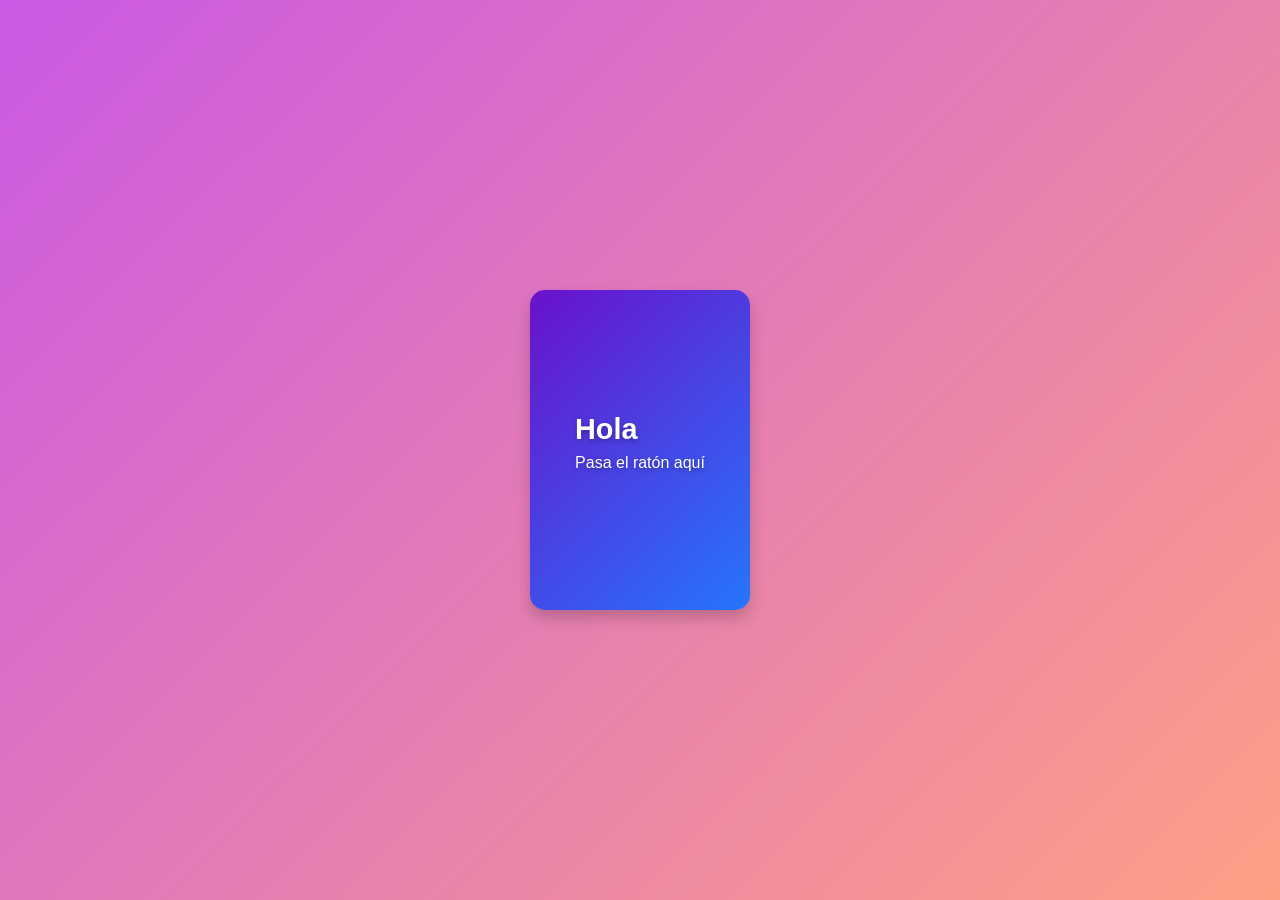
<file: animacion.html>
<!DOCTYPE html>
<html lang="es">
<head>
    <meta charset="UTF-8">
    <meta name="viewport" content="width=device-width, initial-scale=1.0">
    <title>Tarjeta Giratoria Elegante</title>
    <style>
        /* Contenedor principal */
        body {
            display: flex;
            justify-content: center;
            align-items: center;
            height: 100vh;
            margin: 0;
            background: linear-gradient(135deg, #ca59e4, #fda085);
            font-family: 'Arial', sans-serif;
        }

        /* Contenedor de la tarjeta */
        .tarjeta {
            width: 220px;
            height: 320px;
            perspective: 1200px; /* Proporciona la perspectiva 3D */
            position: relative;
        }

        /* Cara de la tarjeta (frontal y trasera) */
        .cara {
            width: 100%;
            height: 100%;
            position: absolute;
            backface-visibility: hidden; /* Oculta la cara trasera cuando no está visible */
            transition: transform 0.8s cubic-bezier(0.4, 0.2, 0.2, 1); /* Suaviza la rotación */
            border-radius: 15px; /* Bordes redondeados */
            display: flex;
            align-items: center;
            justify-content: center;
            color: white;
            box-shadow: 0 8px 15px rgba(0, 0, 0, 0.2);
        }

        /* Diseño de la cara frontal */
        .cara-frontal {
            background: linear-gradient(135deg, #6a11cb, #2575fc); /* Degradado azul y morado */
            transform: rotateY(0deg); /* Por defecto visible */
        }

        /* Diseño de la cara trasera */
        .cara-trasera {
            background: linear-gradient(135deg, #ff0077, #ee0979); /* Degradado naranja y rosado */
            transform: rotateY(180deg); /* Por defecto oculta */
        }

        /* Contenedor que rota al pasar el ratón */
        .tarjeta:hover .cara-frontal {
            transform: rotateY(-180deg); /* Rota hacia atrás */
        }

        .tarjeta:hover .cara-trasera {
            transform: rotateY(0deg); /* Rota hacia adelante */
        }

        /* Estilo del contenido dentro de las caras */
        .cara h2 {
            margin: 0;
            font-size: 1.8rem;
            text-shadow: 0 2px 5px rgba(0, 0, 0, 0.3);
        }

        .cara p {
            margin-top: 0.5rem;
            font-size: 1rem;
            text-shadow: 0 2px 5px rgba(0, 0, 0, 0.3);
        }
    </style>
</head>
<body>

    <div class="tarjeta">
        <!-- Cara frontal de la tarjeta -->
        <div class="cara cara-frontal">
            <div>
                <h2>Hola</h2>
                <p>Pasa el ratón aquí</p>
            </div>
        </div>

        <!-- Cara trasera de la tarjeta -->
        <div class="cara cara-trasera">
            <div>
                <h2>¡Chau!</h2>
                <p>Gracias por visitar</p>
            </div>
        </div>
    </div>

</body>
</html>
</file>
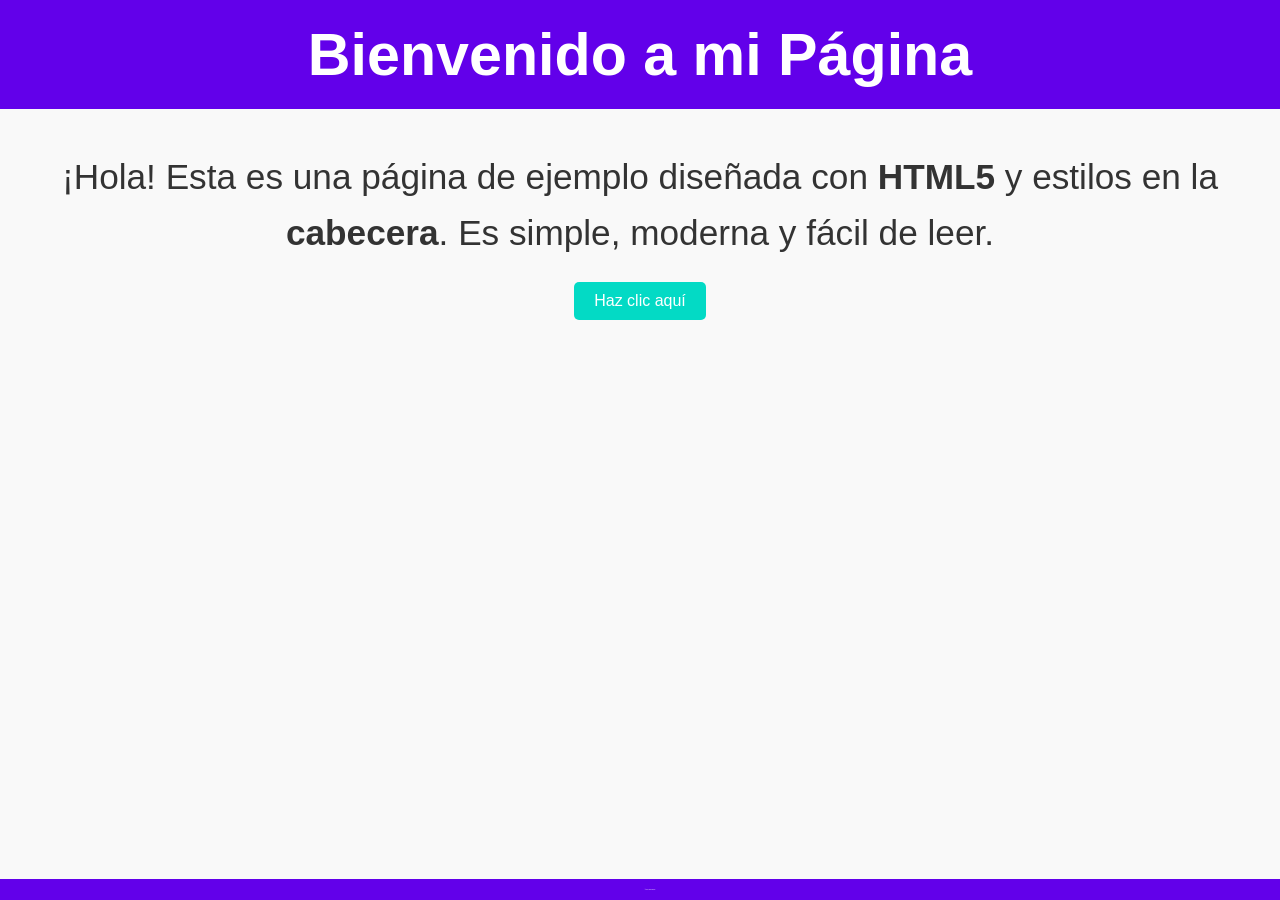
<file: cabecera.html>
<!DOCTYPE html>
<html lang="en">
<head>
    <meta charset="UTF-8">
    <meta name="viewport" content="width=device-width, initial-scale=1.0">
    <title>Ejemplo HTML y CSS en Cabecera</title>
    <style>
        body {
            font-family: 'Arial', sans-serif;
            background-color: #f9f9f9;
            color: #333;
            margin: 0;
            padding: 0;
            text-align: center;
        }

        header {
            background-color: #6200ea;
            color: white;
            padding: 20px;
        }

        header h1 {
            margin: 0;
            font-size: 3.7em;
        }

        main {
            padding: 20px;
        }

        main p {
            font-size: 2.2em;
            margin: 20px 0;
            line-height: 1.6;
        }

        button {
            background-color: #03dac5;
            color: #fff;
            padding: 10px 20px;
            border: none;
            border-radius: 5px;
            font-size: 1em;
            cursor: pointer;
            transition: background-color 3.3s;
        }

        button:hover {
            background-color: blue;
        }

        footer {
            background-color: #6200ea;
            color: white;
            padding: 10px;
            position: fixed;
            bottom: 0;
            width: 100%;
        }

        footer p {
            margin: 0;
            font-size: 0.9px;
        }
    </style>
</head>
<body>

    <header>
        <h1>Bienvenido a mi Página</h1>
    </header>

    <main>
        <p>
            ¡Hola! Esta es una página de ejemplo diseñada con <strong>HTML5</strong> y estilos en la <strong>cabecera</strong>. Es simple, moderna y fácil de leer.
        </p>

        <button>Haz clic aquí</button>
    </main>

    <footer>
        <p>&copy; 2025 Mi Página Ejemplo</p>
    </footer>

    <script>
        document.querySelector('button').addEventListener('click', () => {
            alert('¡Gracias por hacer clic!');
        });
    </script>

</body>
</html>
</file>
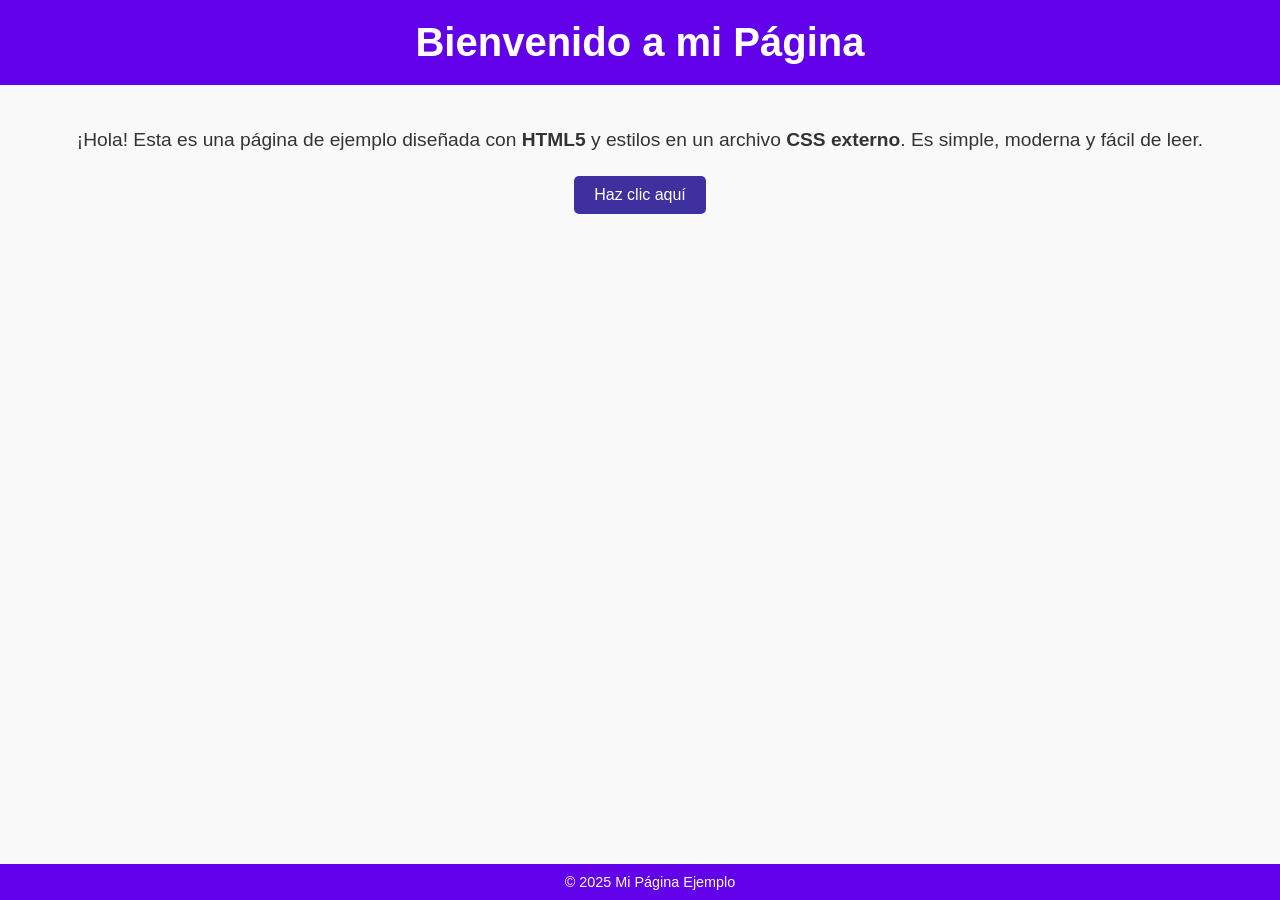
<file: externo.html>
<!DOCTYPE html>
<html lang="en">
<head>
    <meta charset="UTF-8">
    <meta name="viewport" content="width=device-width, initial-scale=1.0">
    <title>Ejemplo HTML y CSS Externo</title>
    <link rel="stylesheet" href="externo.css">
</head>
<body>

    <header>
        <h1>Bienvenido a mi Página</h1>
    </header>

    <main>
        <p>
            ¡Hola! Esta es una página de ejemplo diseñada con <strong>HTML5</strong> y estilos en un archivo <strong>CSS externo</strong>. Es simple, moderna y fácil de leer.
        </p>

        <button>Haz clic aquí</button>
    </main>

    <footer>
        <p>&copy; 2025 Mi Página Ejemplo</p>
    </footer>

    <script>
        document.querySelector('button').addEventListener('click', () => {
            alert('¡Gracias por hacer clic!');
        });
    </script>

</body>
</html>
</file>
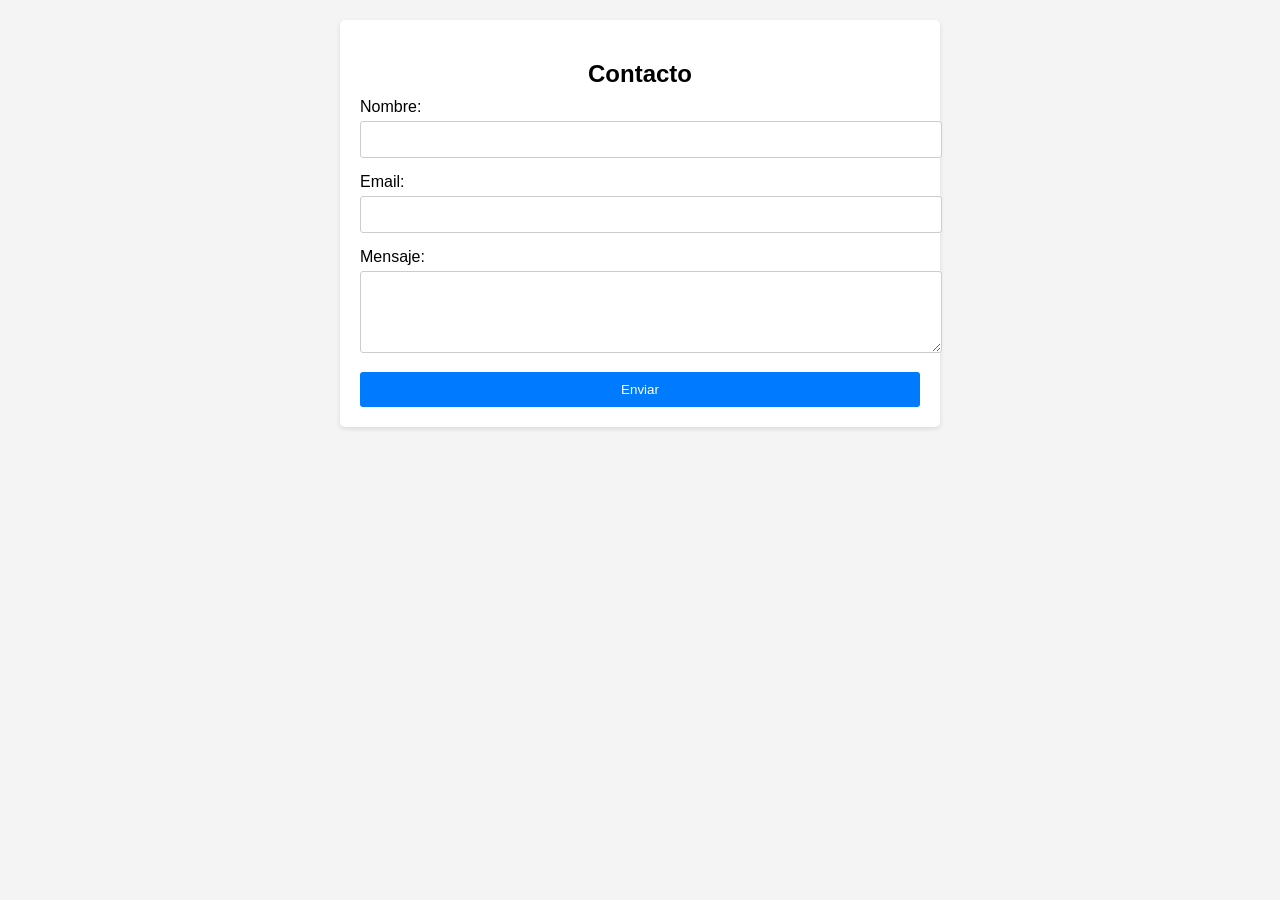
<file: formulario.html>
<!DOCTYPE html>
<html lang="es">
<head>
  <meta charset="UTF-8">
  <meta name="viewport" content="width=device-width, initial-scale=1.0">
  <link rel="stylesheet" href="formulario.css">
  <title>Formulario Responsivo</title>
</head>
<body>
  <div class="container">
    <form class="contact-form" id="contactForm">
      <h2>Contacto</h2>
      <label for="nombre">Nombre:</label>
      <input type="text" id="nombre" name="nombre" required>
      
      <label for="email">Email:</label>
      <input type="email" id="email" name="email" required>
      
      <label for="mensaje">Mensaje:</label>
      <textarea id="mensaje" name="mensaje" rows="4" required></textarea>
      
      <button type="submit">Enviar</button>
    </form>
    <div class="message-container" id="messageContainer">
      <!-- Los datos del formulario serán mostrados aquí -->
    </div>
  </div>
  <script src="formulario.js"></script>
</body>
</html>
</file>
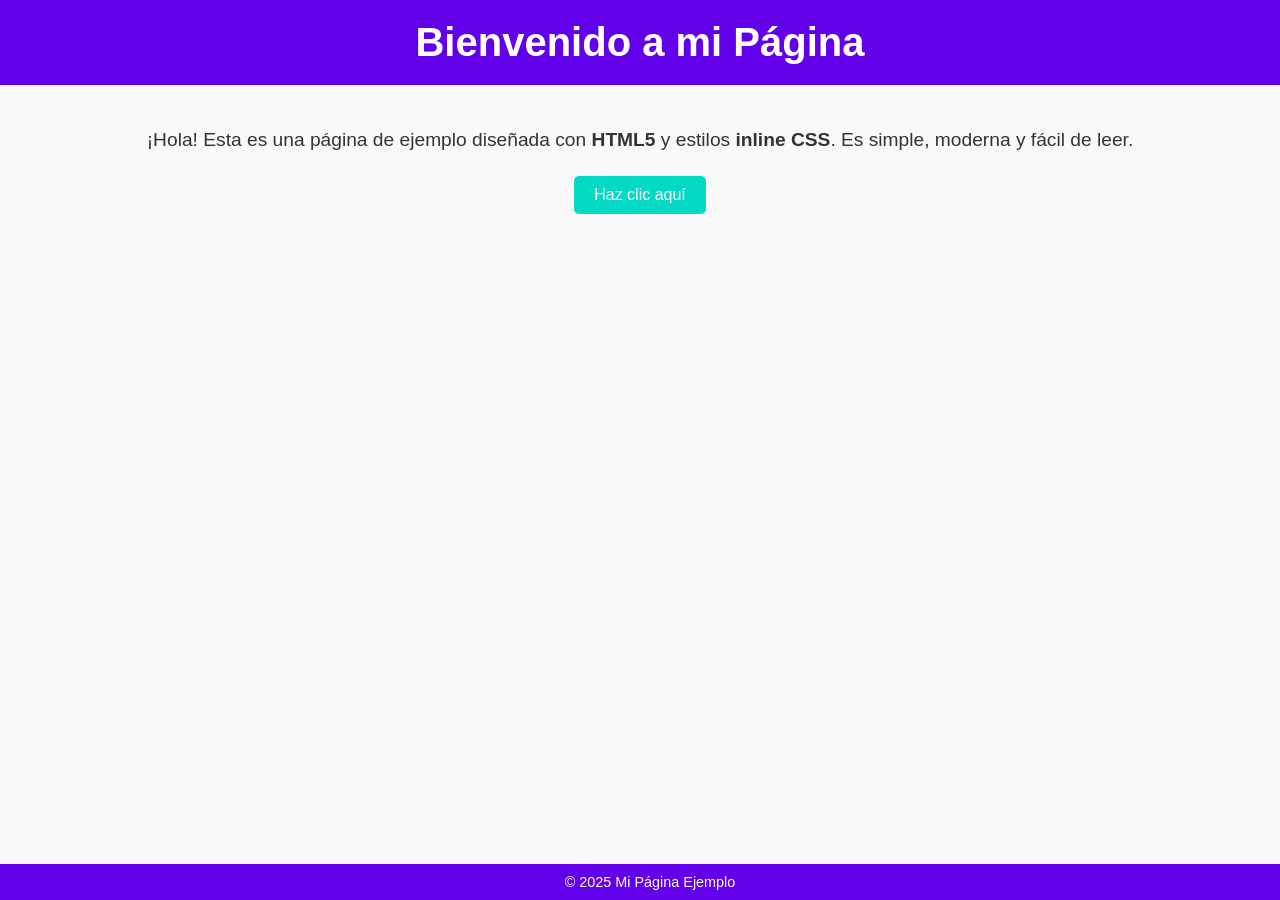
<file: inline.html>
<!DOCTYPE html>
<html lang="en">
<head>
    <meta charset="UTF-8">
    <meta name="viewport" content="width=device-width, initial-scale=1.0">
    <title>Ejemplo HTML y CSS Inline</title>
</head>
<body style="font-family: Arial, sans-serif; background-color: #f9f9f9; color: #333; margin: 0; padding: 0; text-align: center;">

    <header style="background-color: #6200ea; color: white; padding: 20px;">
        <h1 style="margin: 0; font-size: 2.5em;">Bienvenido a mi Página</h1>
    </header>

    <main style="padding: 20px;">
        <p style="font-size: 1.2em; margin: 20px 0; line-height: 1.6;">
            ¡Hola! Esta es una página de ejemplo diseñada con <strong>HTML5</strong> y estilos <strong>inline CSS</strong>. Es simple, moderna y fácil de leer.
        </p>

        <button style="background-color: #03dac5; color: #fff; padding: 10px 20px; border: none; border-radius: 5px; font-size: 1em; cursor: pointer; transition: background-color 0.3s;">
            Haz clic aquí
        </button>
    </main>

    <footer style="background-color: #6200ea; color: white; padding: 10px; position: fixed; bottom: 0; width: 100%;">
        <p style="margin: 0; font-size: 0.9em;">&copy; 2025 Mi Página Ejemplo</p>
    </footer>

    <script>
        document.querySelector('button').addEventListener('click', () => {
            alert('¡Gracias por hacer clic!');
        });
    </script>

</body>
</html>
</file>
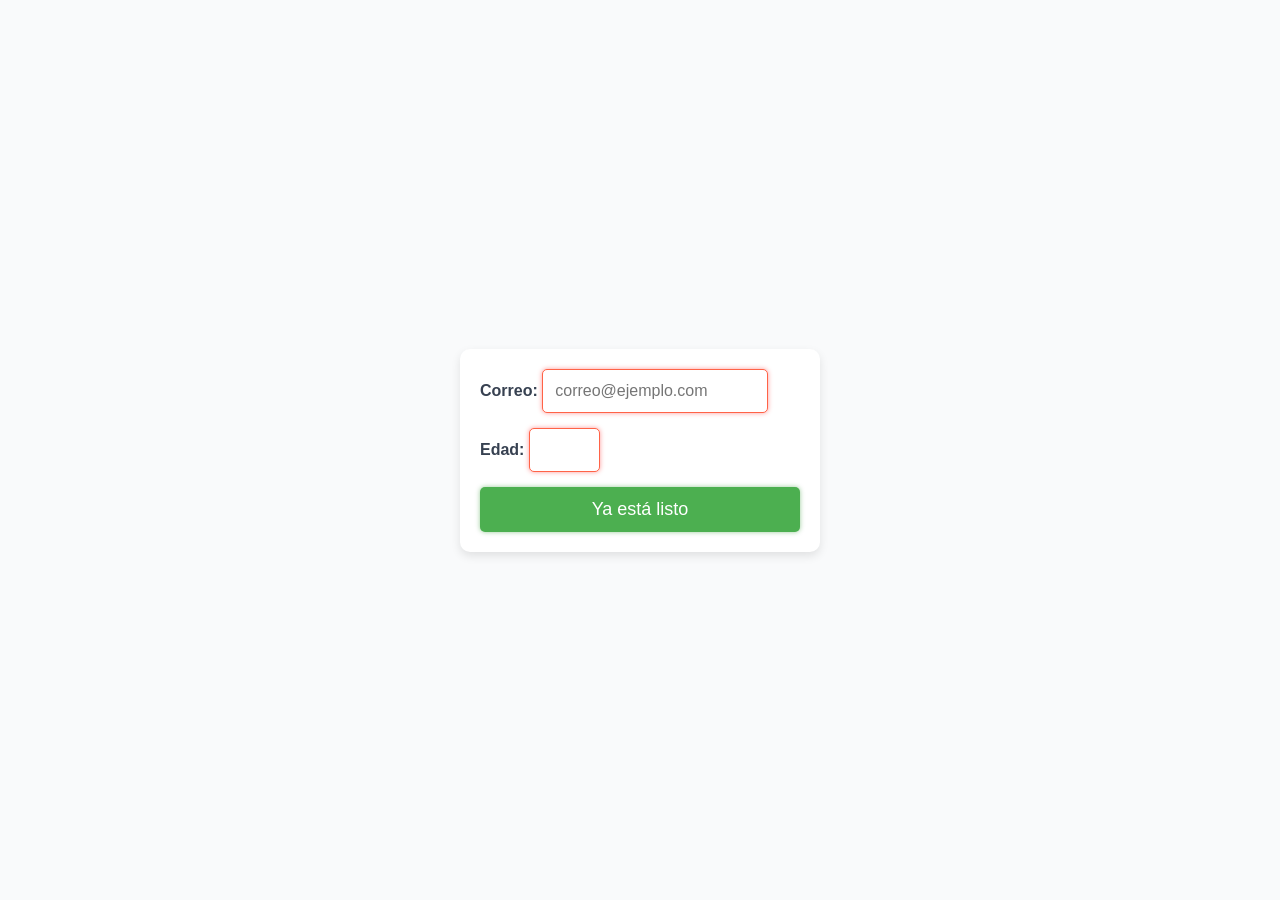
<file: validacion.html>
<!DOCTYPE html>
<html lang="es">
<head>
    <meta charset="UTF-8">
    <meta name="viewport" content="width=device-width, initial-scale=1.0">
    <title>Formulario Minimalista</title>
    <style>
        /* Estilo global de la página */
        body {
            font-family: sans-serif; /* Fuente moderna y legible */
            background-color: #f9fafb; /* Fondo suave */
            display: flex; /* Usamos flexbox para centrar el contenido */
            justify-content: center; /* Alineación horizontal */
            align-items: center; /* Alineación vertical */
            height: 100vh; /* Ocupa toda la altura de la ventana */
            margin: 0; /* Eliminamos los márgenes predeterminados */
        }

        /* Estilo del formulario */
        form {
            display: flex;
            flex-direction: column; /* Coloca los elementos de forma vertical */
            gap: 15px; /* Espacio entre los elementos */
            width: 100%;
            max-width: 320px; /* Limita el ancho máximo del formulario */
            padding: 20px; /* Agrega algo de espacio alrededor del formulario */
            background-color: white; /* Fondo blanco para el formulario */
            border-radius: 10px; /* Bordes redondeados */
            box-shadow: 0 4px 10px rgba(0, 0, 0, 0.1); /* Sombra sutil */
        }

        /* Estilo de las etiquetas */
        label {
            font-size: 16px; /* Aumentamos el tamaño de las letras para mejor legibilidad */
            color: #374151; /* Color del texto (gris oscuro) */
            font-weight: bold; /* Hacemos las etiquetas en negrita */
            transition: color 0.3s ease; /* Transición suave al cambiar de color */
        }

        /* Estilo de los inputs */
        input {
            padding: 12px; /* Espacio dentro del input */
            border: 1px solid #d1d5db; /* Borde gris claro */
            border-radius: 5px; /* Bordes redondeados */
            font-size: 16px; /* Tamaño de texto legible */
            outline: none; /* Eliminamos el borde de enfoque predeterminado */
            transition: border-color 0.3s ease, box-shadow 0.3s ease; /* Transiciones suaves */
        }

        /* Efecto cuando el input es válido o inválido */
        input:valid {
            border-color: green; /* Borde verde para inputs válidos */
            box-shadow: 0 0 5px rgba(0, 128, 0, 0.4); /* Sombra verde suave */
        }

        input:invalid {
            border-color: tomato; /* Borde rojo para inputs inválidos */
            box-shadow: 0 0 5px rgba(255, 0, 0, 0.4); /* Sombra roja suave */
        }

        /* Estilo para el botón de envío */
        input[type="submit"] {
            background-color: #4CAF50; /* Color verde para el botón */
            color: white; /* Texto blanco */
            padding: 12px; /* Espacio dentro del botón */
            border: none; /* Sin borde */
            border-radius: 5px; /* Bordes redondeados */
            cursor: pointer; /* Cambia el cursor al pasar sobre el botón */
            font-size: 18px; /* Tamaño de texto */
            transition: background-color 0.3s ease; /* Transición suave al pasar el cursor */
        }

        /* Efecto al pasar el cursor sobre el botón */
        input[type="submit"]:hover {
            background-color: #45a049; /* Un verde más oscuro */
        }
    </style>
</head>
<body>
    <!-- Formulario -->
    <form>
        <label for="email">
            Correo:
            <input type="email" id="email" name="email" placeholder="correo@ejemplo.com" required>
        </label>
        <label for="edad">
            Edad:
            <input type="number" id="edad" name="edad" min="15" max="95" required>
        </label>
        <input type="submit" value="Ya está listo">
    </form>
</body>
</html>
</file>
<file: externo.css>
body {
    font-family: Arial, sans-serif;
    background-color: #f9f9f9;
    color: #333;
    margin: 0;
    padding: 0;
    text-align: center;
}

header {
    background-color: #6200ea;
    color: white;
    padding: 20px;
}

header h1 {
    margin: 0;
    font-size: 2.5em;
}

main {
    padding: 20px;
}

main p {
    font-size: 1.2em;
    margin: 20px 0;
    line-height: 1.6;
}

button {
    background-color: #3f309f;
    color: #fff;
    padding: 10px 20px;
    border: none;
    border-radius: 5px;
    font-size: 1em;
    cursor: pointer;
    transition: background-color 0.3s;
}

button:hover {
    background-color: #000000;
}

footer {
    background-color: #6200ea;
    color: white;
    padding: 10px;
    position: fixed;
    bottom: 0;
    width: 100%;
}

footer p {
    margin: 0;
    font-size: 0.9em;
}
</file>
<file: formulario.css>
body {
  font-family: Arial, sans-serif;
  margin: 0;
  padding: 0;
  background-color: #f4f4f4;
}

.container {
  max-width: 600px;
  margin: 0 auto;
  padding: 20px;
}

.contact-form {
  background-color: #fff;
  padding: 20px;
  border-radius: 5px;
  box-shadow: 0 2px 5px rgba(0, 0, 0, 0.1);
}

.contact-form h2 {
  text-align: center;
  margin-bottom: 10px;
}

.contact-form label {
  display: block;
  margin-bottom: 5px;
}

.contact-form input,
.contact-form textarea {
  width: 100%;
  padding: 10px;
  margin-bottom: 15px;
  border: 1px solid #ccc;
  border-radius: 3px;
}

.contact-form button {
  display: block;
  width: 100%;
  padding: 10px;
  background-color: #007bff;
  color: #fff;
  border: none;
  border-radius: 3px;
  cursor: pointer;
  transition: background-color 0.3s;
}

.contact-form button:hover {
  background-color: #0056b3;
}
</file>
